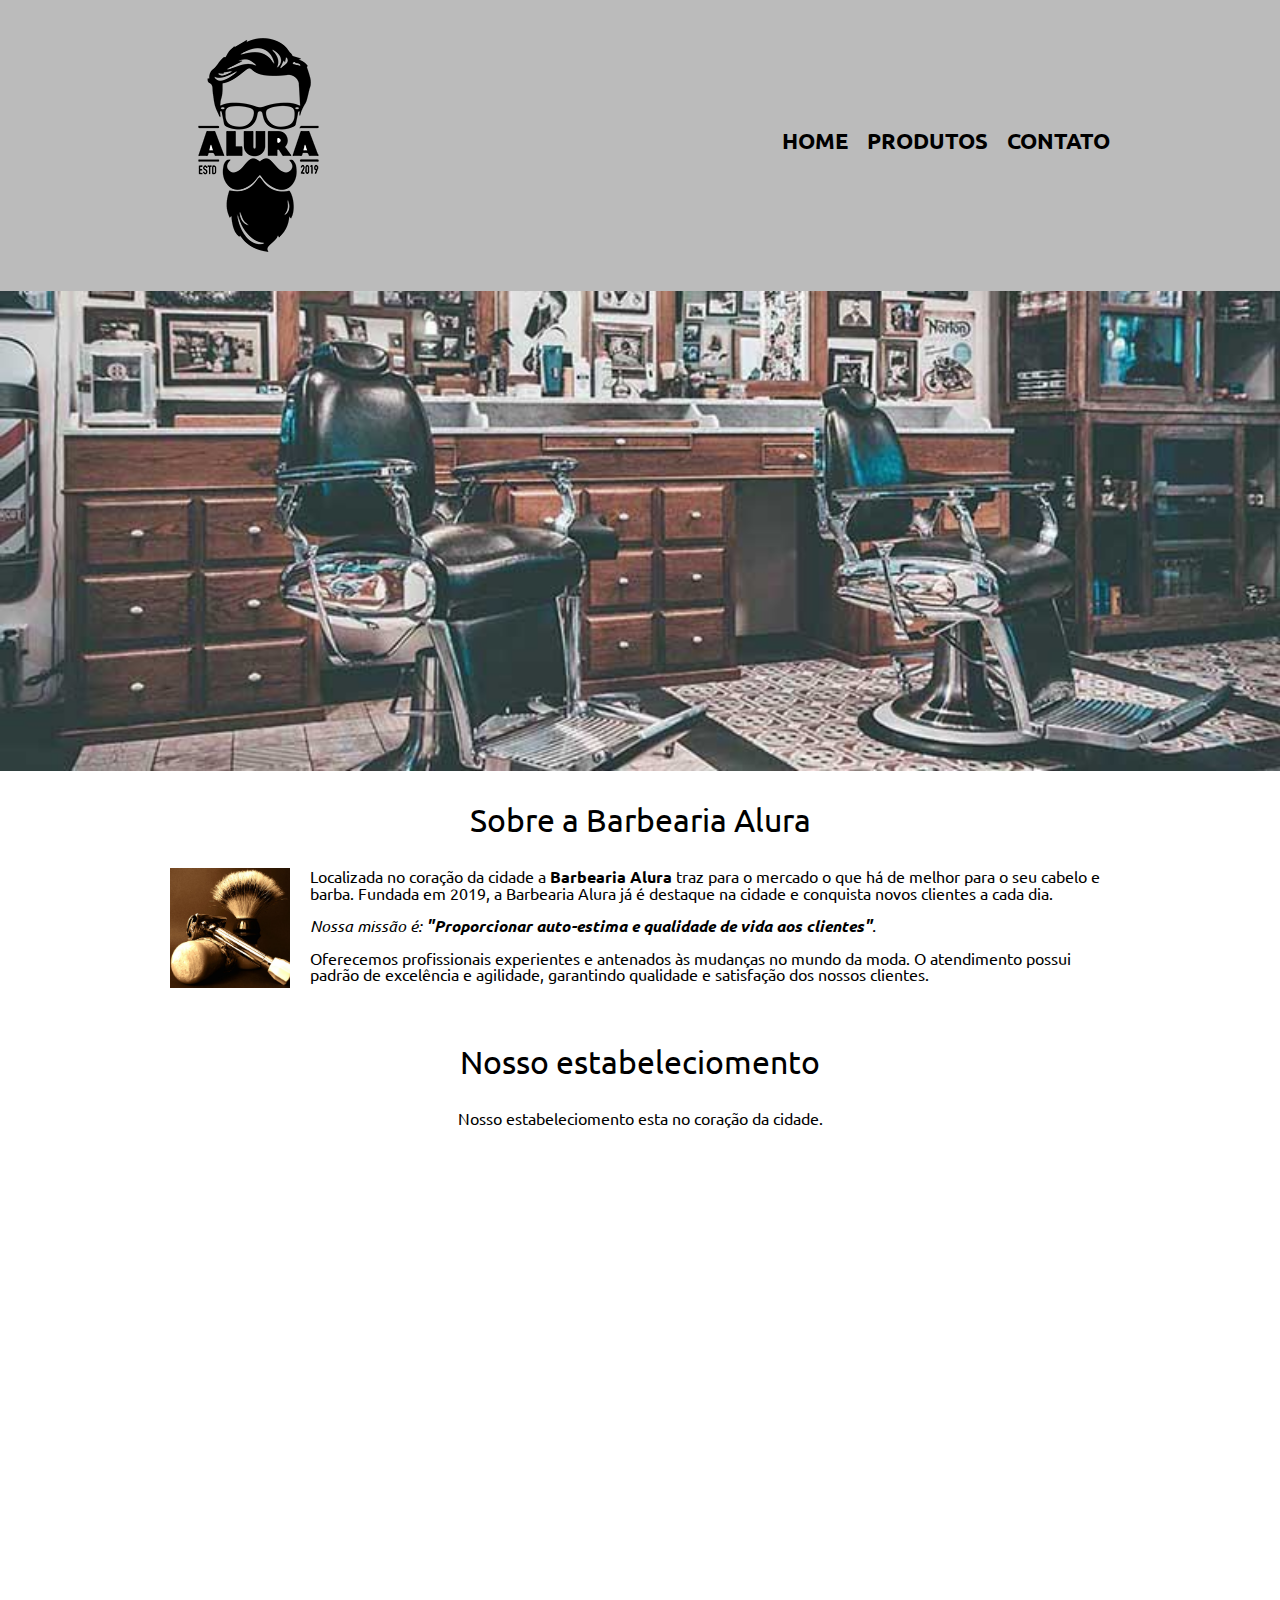
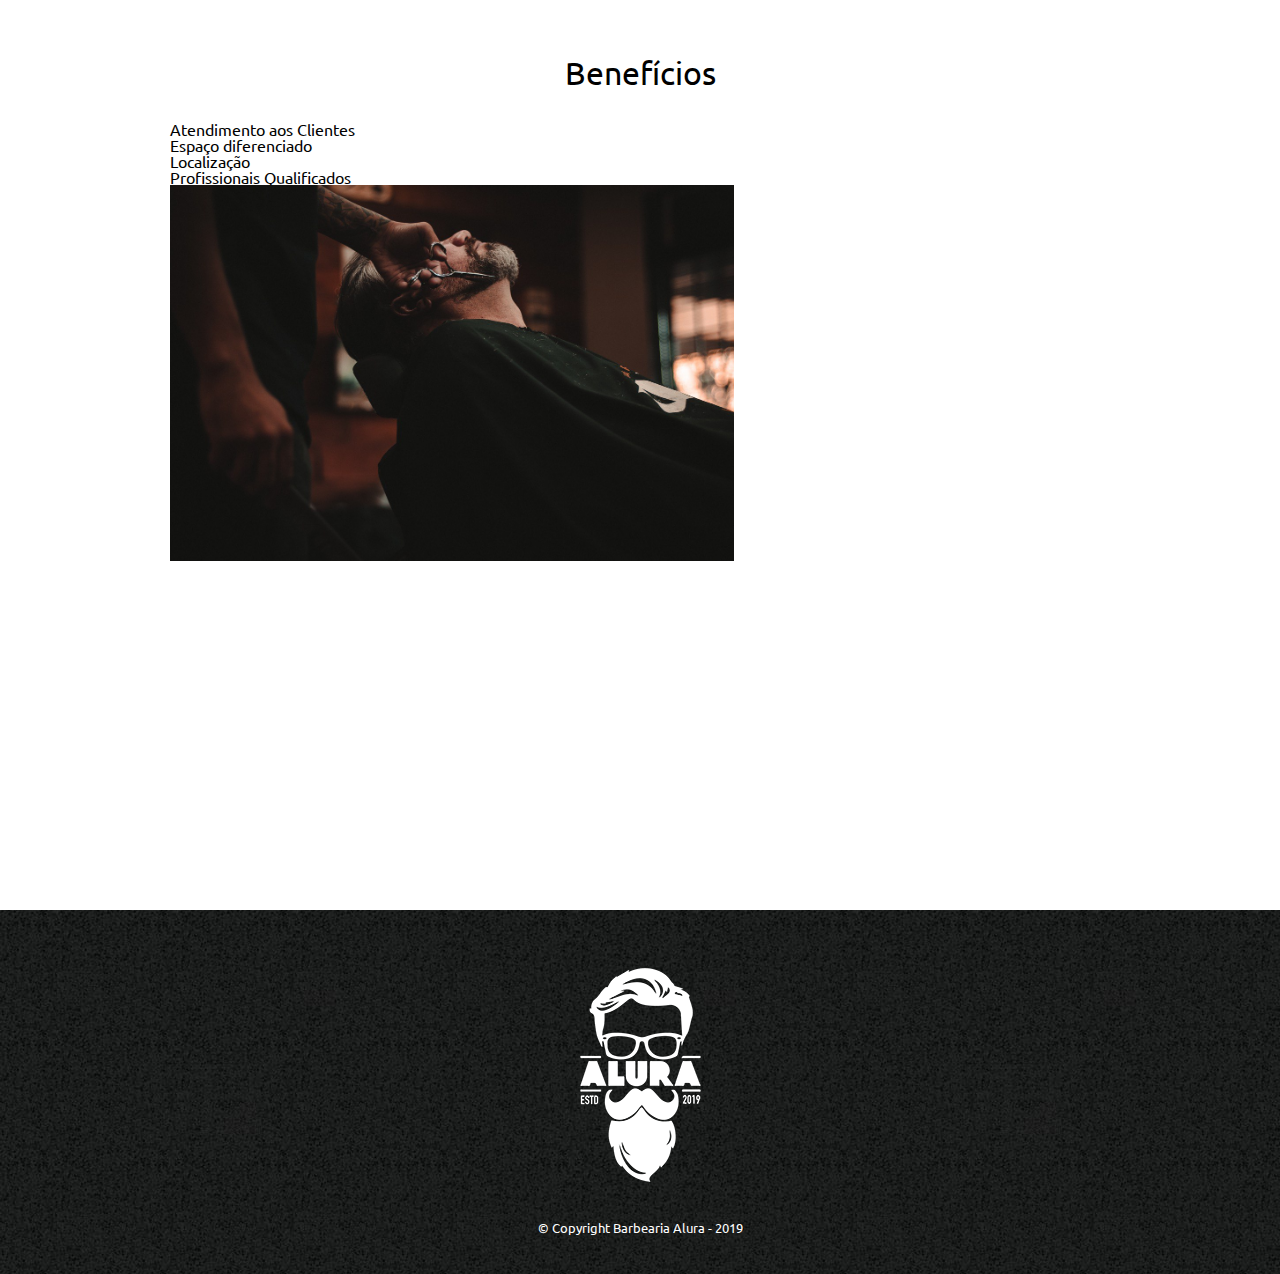
<file: index.html>
<!DOCTYPE html>
<html lang="pt-BR">

<head>
	<meta charset="UTF-8">
	<meta name="viewport" content="width=device-width, initial-scale=1.0">
	<title>Barbearia Alura</title>
	<link rel="stylesheet" href="./css/reset.css">
	<link rel="stylesheet" href="./css/style.css">
	<link href="https://fonts.googleapis.com/css?family=Ubuntu&display=swap" rel="stylesheet">
</head>

<body>

	<header>
		<div class="caixa">
			<h1><img src="./assets/img/logo.png"></h1>

			<nav>
				<ul>
					<li><a href="./index.html">Home</a></li>
					<li><a href="./assets/produtos/produtos.html">Produtos</a></li>
					<li><a href="./assets/contato/contato.html">Contato</a></li>
				</ul>
			</nav>
		</div>
	</header>

	<img class="banner" src="./assets/img/banner.jpg">

	<main>
		<section class="principal">
			<h2 class="titulo-principal">Sobre a Barbearia Alura</h2>

			<img class="utensilios" src="./assets/img/utensilios.jpg" alt="Utensílios de um barbeiro.">

			<p>Localizada no coração da cidade a <strong>Barbearia Alura</strong> traz para o mercado o que há de melhor
				para o seu cabelo e barba. Fundada em 2019, a Barbearia Alura já é destaque na cidade e conquista novos
				clientes a cada dia.</p>

			<p id="missao"><em>Nossa missão é: <strong>"Proporcionar auto-estima e qualidade de vida aos
						clientes"</strong>.</em></p>

			<p>Oferecemos profissionais experientes e antenados às mudanças no mundo da moda. O atendimento possui
				padrão de excelência e agilidade, garantindo qualidade e satisfação dos nossos clientes.</p>
		</section>

		<section class="mapa">
			<h3 class="titulo-principal">Nosso estabeleciomento</h3>
			<p>Nosso estabeleciomento esta no coração da cidade.</p>
			<iframe
				src="https://www.google.com/maps/embed?pb=!1m18!1m12!1m3!1d3658.7193802170827!2d-46.626628684407684!3d-23.50661506545945!2m3!1f0!2f0!3f0!3m2!1i1024!2i768!4f13.1!3m3!1m2!1s0x94cef6283c6753e7%3A0xc96724dd19a6d04b!2sInstituto%20da%20Oportunidade%20Social!5e0!3m2!1spt-BR!2sbr!4v1580605094371!5m2!1spt-BR!2sbr"
				width="100%" height="450" frameborder="0" style="border:0;" allowfullscreen=""></iframe>
		</section>

		<section class="beneficios">
			<h3 class="titulo-principal">Benefícios</h3>

			<ul>
				<li class="itens">Atendimento aos Clientes</li>
				<li class="itens">Espaço diferenciado</li>
				<li class="itens">Localização</li>
				<li class="itens">Profissionais Qualificados</li>
			</ul>
			<img src="./assets/img/beneficios.jpg" class="imagembeneficios">
			<div class="video">
				<iframe width="560" height="315" src="https://www.youtube.com/embed/6DzGDDTqN28" frameborder="0"
					allow="accelerometer; autoplay; encrypted-media; gyroscope; picture-in-picture"
					allowfullscreen></iframe>
			</div>
		</section>



	</main>

	<footer>
		<img src="./assets/img/logo-branco.png">
		<p class="copyright">&copy; Copyright Barbearia Alura - 2019</p>
	</footer>

</body>

</html>
</file>
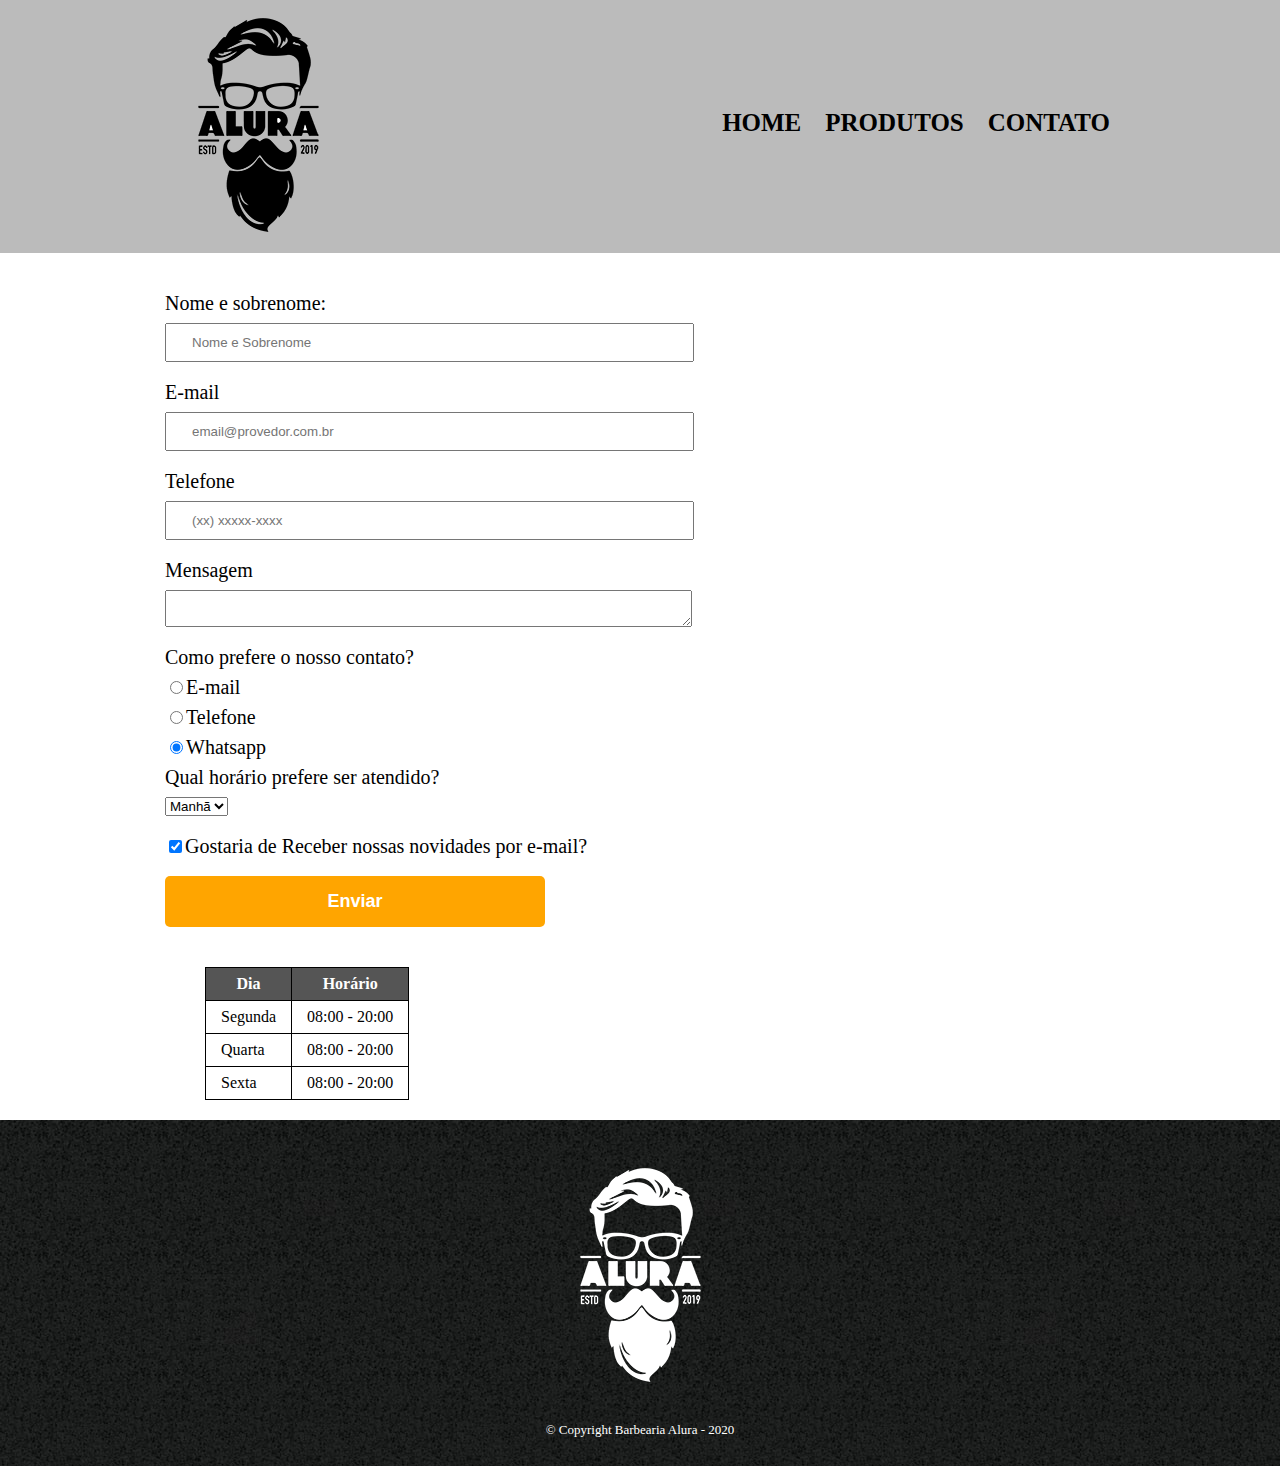
<file: assets/contato/contato.html>
<!DOCTYPE html>
<html lang="pt-BR">

<head>
    <meta charset="UTF-8">
    <meta name="viewport" content="width=device-width, initial-scale=1.0">
    <title>Contato - Barbearia Alura</title>
    <link rel="stylesheet" href="../../css/reset.css">
    <link rel="stylesheet" href="../contato/contato.css">
</head>

<body>
    <header>
        <div class="cabecalho">
            <h1><img src="../img/logo.png" alt="Caveira de cabelo cortado e barba feita"></h1>
            <nav>
                <ul class="navegacao">
                    <li><a href="../../index.html">Home</a></li>
                    <li><a href="../produtos/produtos.html">Produtos</a></li>
                    <li><a href="../contato/contato.html">Contato</a></li>
                </ul>
            </nav>
        </div>
    </header>

    <main>
        <form action="">
            <label for="nomeSobrenome">Nome e sobrenome:</label>
            <input class="input" type="text" id="nomeSobrenome" placeholder="Nome e Sobrenome" required>

            <label for="email">E-mail</label>
            <input class="input" type="email" id="email" required placeholder="email@provedor.com.br">

            <label for="telefone">Telefone</label>
            <input class="input" type="tel" id="telefone" required placeholder="(xx) xxxxx-xxxx">

            <label for="mensagem">Mensagem</label>
            <textarea class="input" name="" id="mensagem" cols="30" rows="1" required></textarea>

            <fieldset>
                <legend>Como prefere o nosso contato?</legend>
                <label for="radio-email"><input type="radio" name="contato" id="radio-email">E-mail</label>

                <label for="radio-telefone"><input type="radio" name="contato" id="radio-telefone">Telefone</label>

                <label for="radio-whatsapp"><input type="radio" name="contato" id="radio-whatsapp"
                        checked>Whatsapp</label>
            </fieldset>

            <fieldset>
                <legend>Qual horário prefere ser atendido?</legend>
                <select name="" id="">
                    <option value="">Manhã</option>
                    <option value="">Tarde</option>
                    <option value="">Noite</option>
                </select>
            </fieldset>

            <label class="checkbox" for=""><input type="checkbox" checked>Gostaria de Receber nossas novidades por
                e-mail?</label>

            <input class="enviar" type="submit" value="Enviar">
        </form>

        <table>
            <thead>
                <tr>
                    <td>Dia</td>
                    <td>Horário</td>
                </tr>
            </thead>
            <tbody>
                <tr>
                    <td>Segunda</td>
                    <td>08:00 - 20:00</td>
                </tr>
                <tr>
                    <td>Quarta</td>
                    <td>08:00 - 20:00</td>
                </tr>
                <tr>
                    <td>Sexta</td>
                    <td>08:00 - 20:00</td>
                </tr>
            </tbody>

        </table>

    </main>

    <footer>
        <img src="../img/logo-branco.png" alt="Barbearia">
        <p class="copyright">&copy; Copyright Barbearia Alura - 2020</p>
    </footer>

</body>

</html>
</file>
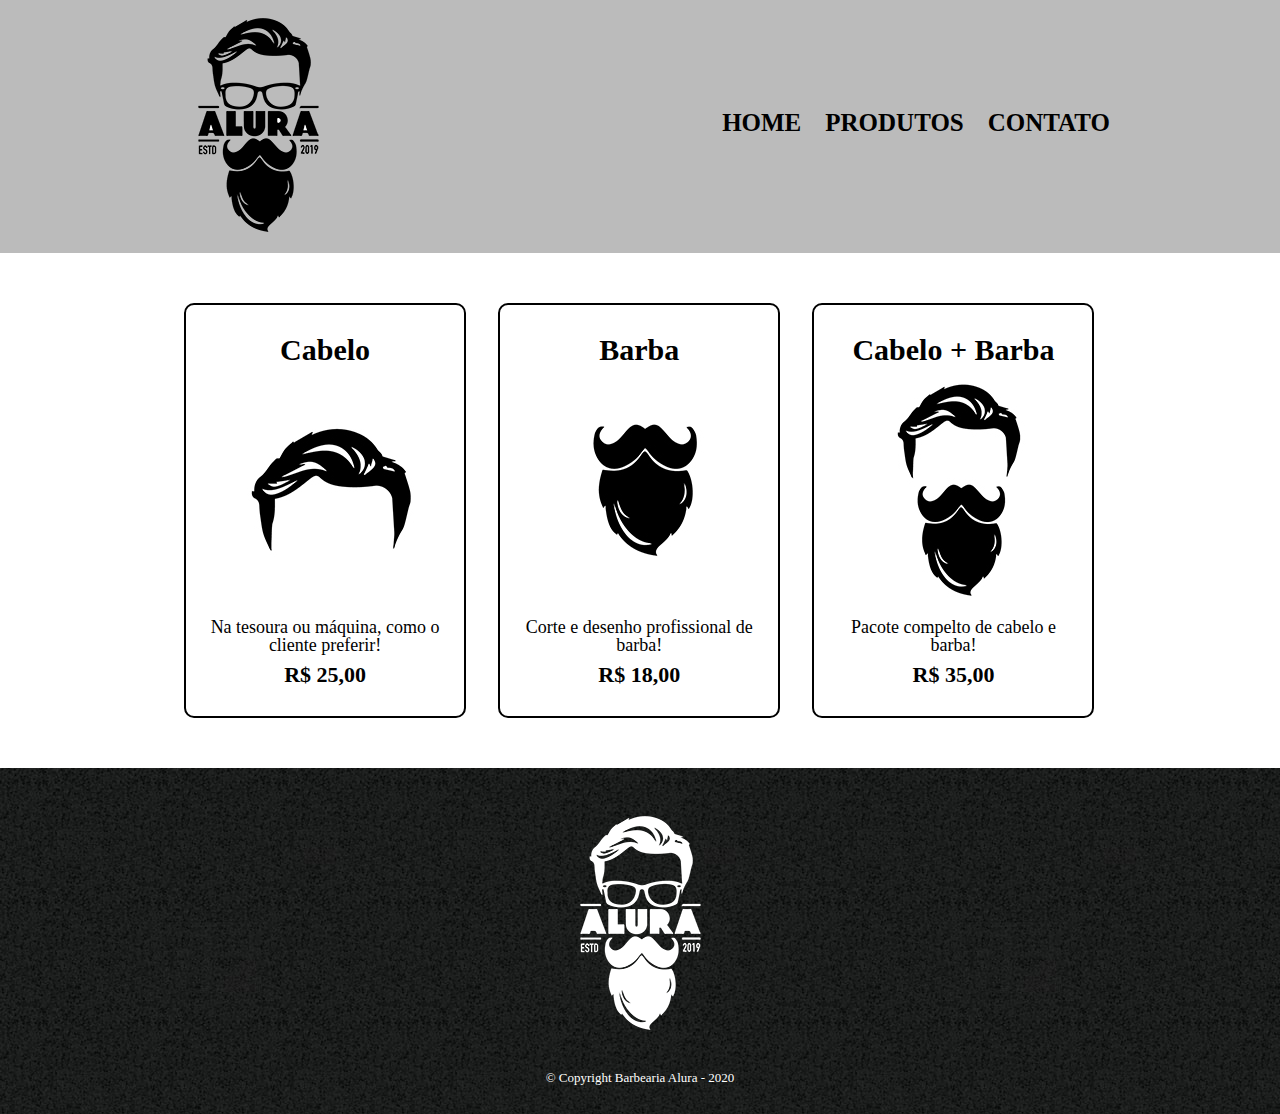
<file: assets/produtos/produtos.html>
<!DOCTYPE html>
<html lang="pt-BR">

<head>
    <meta charset="UTF-8">
    <meta name="viewport" content="width=device-width, initial-scale=1.0">
    <title>Produtos - Barbearia Alura</title>
    <link rel="stylesheet" href="../../css/reset.css">
    <link rel="stylesheet" href="produtos.css">
</head>

<body>
    <header>
        <div class="cabecalho">
            <h1><img src="../img/logo.png" alt="Logo Babearia Alura"></h1>
            <nav>
                <ul class="navegacao">
                    <li><a href="../../index.html">Home</a></li>
                    <li><a href="../produtos/produtos.html">Produtos</a></li>
                    <li><a href="../contato/contato.html">Contato</a></li>
                </ul>
            </nav>
        </div>
    </header>

    <main>
        <ul class="produtos">
            <li>
                <h2>Cabelo</h2>
                <img src="../img/cabelo.jpg" alt="Cabelo cortado">
                <p class="produto-descricao">Na tesoura ou máquina, como o cliente preferir!</p>
                <p class="produto-preco">R$ 25,00</p>
            </li>
            <li>
                <h2>Barba</h2>
                <img src="../img/barba.jpg" alt="Barba feita">
                <p class="produto-descricao">Corte e desenho profissional de barba!</p>
                <p class="produto-preco">R$ 18,00</p>
            </li>
            <li>
                <h2>Cabelo + Barba</h2>
                <img src="../img/cabelo+barba.jpg" alt="Cabelo e barba feita">
                <p class="produto-descricao">Pacote compelto de cabelo e barba!</p>
                <p class="produto-preco">R$ 35,00</p>
            </li>
        </ul>
    </main>

    <footer>
        <img src="../img/logo-branco.png" alt="Barbearia">
        <p class="copyright">&copy; Copyright Barbearia Alura - 2020</p>
    </footer>
</body>

</html>
</file>
<file: css/style.css>
body{
	font-family: 'Ubuntu', sans-serif;
}

header {
	background: #BBBBBB;
	padding: 20px 0;
}

.caixa {
	position: relative;
	width: 940px;
	margin: 0 auto;
}

nav {
	position: absolute;
	top: 110px;
	right: 0;
}

nav li {
	display: inline;
	margin: 0 0 0 15px;
}

nav a {
	text-transform: uppercase;
	color: #000000;
	font-weight: bold;
	font-size: 22px;
	text-decoration: none;
}

nav a:hover {
	color: #C78C19;
	text-decoration: underline;
}

.produtos {
	width: 940px;
	margin: 0 auto;
	padding: 50px 0;
}

.produtos li {
	display: inline-block;
	text-align: center;
	width: 30%;
	vertical-align: top;
	margin: 0 1.5%;
	padding: 30px 20px;
	box-sizing: border-box;
	border: 2px solid #000000;
	border-radius: 10px;
}

.produtos li:hover {
	border-color: #C78C19;
}

.produtos li:active {
	border-color: #088C19;	
}

.produtos li:hover h2 {
	font-size: 34px;
}

.produtos h2 {
	font-size: 30px;
	font-weight: bold;
}

.produto-descricao {
	font-size: 18px;
}

.produto-preco {
	font-size: 22px;
	font-weight: bold;
	margin-top: 10px;
}

footer {
	text-align: center;
	background: url("../assets/img/bg.jpg");
	padding: 40px 0;
}

.copyright {
	color: #FFFFFF;
	font-size: 13px;
	margin: 20px 0 0;
}

main {
	width: 940px;
	margin: 0 auto;
}

form {
	margin: 40px 0;
}

form label, form legend {
	display:block;
	font-size: 20px;
	margin: 0 0 10px;
}

.input-padrao {
	display: block;
	margin: 0 0 20px;
	padding: 10px 25px;
	width: 50%;
}

.checkbox {
	margin: 20px 0;
}

.enviar {
	width:40%;
	padding: 15px 0;
	background: orange;
	color: white;
	font-weight: bold;
	font-size: 18px;
	border: none;
	border-radius: 5px;
	transition: 1s all;
	cursor: pointer;
}

.enviar:hover {
	background: darkorange;
	transform: scale(1.2);
}

table {
	margin: 20px 0 40px;
}

thead {
	background: #555555;
	color: white;
	font-weight: bold;
}

td, th {
	border: 1px solid #000000;
	padding: 8px 15px;
}


/* css da página inicial */
.banner {
	width:100%;
}

.titulo-principal {
	text-align: center;
	font-size: 2em;
	margin: 0 0 1em;
	clear: left;
}
.principal h2 {
	margin-top: 1em;
}

.principal p {
	margin: 0 0 1em;
}

.principal strong {
	font-weight: bold;
}

.principal em {
	font-style: italic;
}

.utensilios {
	width: 120px;
	float: left;
	margin: 0 20px 20px 0;
}

.imagembeneficios {
	width: 60%;
}

.mapa{
	padding: 3em 0;
}

.mapa p{
	margin-bottom: 2em;
	text-align: center;
}

.video{
	width: 560px;
	margin: 1em auto;
}
</file>
<file: assets/contato/contato.css>
header{
    background: #bbbbbb;
    padding: 20 0;
}

.cabecalho{
    position: relative;
    width: 940px;
    margin: 0 auto;
}

nav{
    position: absolute;
    top: 110px;
    right: 0;
}

nav li{
    display: inline;
    margin: 0 0 0 20px;
}

nav a {
    text-transform: uppercase;
    color: #000000;
    font-weight: bold;
    font-size: 25px;
    text-decoration: none;
}

nav a:hover{
    color: orange;
}

footer{
    text-align: center;
    background: url(../img/bg.jpg);
    padding: 30px 0;
}

.copyright{
    color: #ffffff;
    font-size: 13px;
    margin: 20px 0 0;
}

main{
    width: 950px;
    margin: 0 auto;
}

form{
    margin: 40px 0;
}

form label, legend{
    display: block;
    font-size: 20px;
    margin: 0 0 10px;
}

.input{
    display: block;
    margin: 0 0 20px;
    padding: 10px 25px;
    width: 50%;
}

.checkbox{
    margin: 20px 0;
}

.enviar{
    width: 40%;
    padding: 15px 0;
    background-color: orange;
    color: white;
    font-weight: bold;
    font-size: 18px;
    border: none;
    border-radius: 5px;
    transition:1s all;
    cursor: pointer;
}

.enviar:hover{
    background: darkorange;
    transform: scale(1.05);
}

table{
    margin: 20px 40px;
}

thead{
    background: #555555;
    color: white;
    font-weight: bold;
    text-align: center;
}

td, th{
    border: 1px solid #000000;
    padding: 8px 15px;
}
</file>
<file: assets/produtos/produtos.css>
header{
    background: #bbbbbb;
    padding: 20 0;
}

.cabecalho{
    position: relative;
    width: 940px;
    margin: 0 auto;
}

nav{
    position: absolute;
    top: 110px;
    right: 0;
}

nav li{
    display: inline;
    margin: 0 0 0 20px;
}

nav a {
    text-transform: uppercase;
    color: #000000;
    font-weight: bold;
    font-size: 25px;
    text-decoration: none;
}

nav a:hover{
    color: orange;
}

.produtos{
    width: 940px;
    margin: 0 auto;
    padding: 50px 0;
}

.produtos li{
    display: inline-block;
    text-align: center;
    width: 30%;
    vertical-align: top;
    margin: 0 1.5%;
    padding: 30px 20px;
    box-sizing: border-box;
    border: 2px solid #000000;
    border-radius: 10px;
}

.produtos li:hover{
    border-color: orange;
}

.produtos li:hover h2{
    font-size: 40px;
}

.produtos li:active{
    border-color: green;
}

.produtos h2{
    font-size: 30px;
    font-weight: bold;
}

.produto-descricao{
    font-size: 18px;
}

.produto-preco{
    font-size: 22px;
    font-weight: bold;
    margin-top: 10px;
}

footer{
    text-align: center;
    background: url(../img/bg.jpg);
    padding: 30px 0;
}

.copyright{
    color: #ffffff;
    font-size: 13px;
    margin: 20px 0 0;
}
</file>
